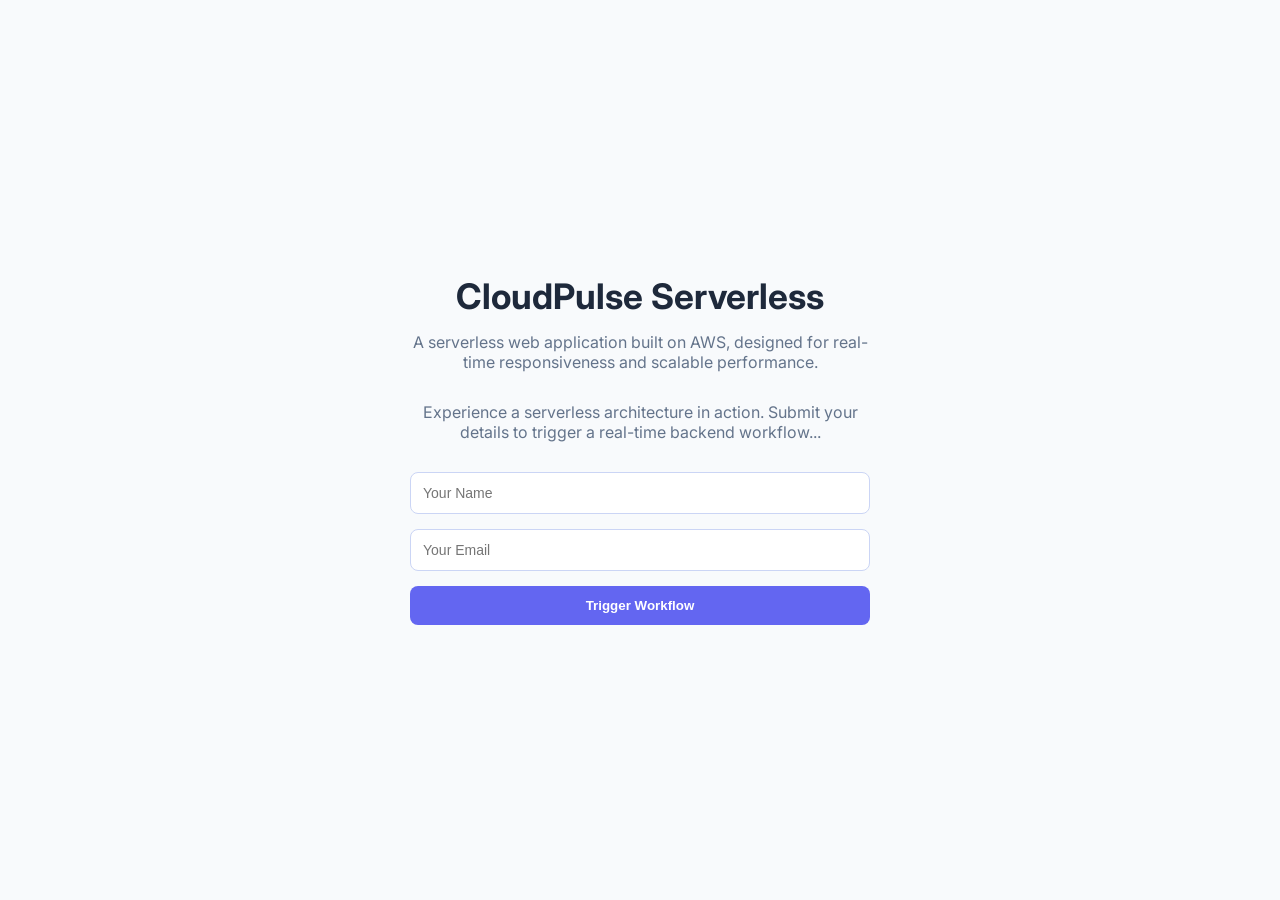
<file: index.html>
<!DOCTYPE html>
<html lang="en">
<head>
    <meta charset="UTF-8">
    <meta name="viewport" content="width=device-width, initial-scale=1.0">
    <title>CloudPulse Serverless</title>

    <link href="https://fonts.googleapis.com/css2?family=Inter:wght@300;400;600&display=swap" rel="stylesheet">
    <link rel="stylesheet" href="css/styles.css">
</head>

<body>

    <section class="hero">
        <div class="container">

            <h1>CloudPulse Serverless</h1>

            <p>
                A serverless web application built on AWS, designed for real-time responsiveness and scalable performance.
            </p>
            <p>
                Experience a serverless architecture in action. Submit your details to trigger a real-time backend workflow...
            </p>
            <form class="form">
                <input type="text" name="name" id="name" placeholder="Your Name" required>
                <input type="email" name="email" id="email" placeholder="Your Email" required>
                <button type="submit">Trigger Workflow</button>
            </form>

        </div>
    </section>

    <script src="js/script.js"></script>

</body>
</html>
</file>
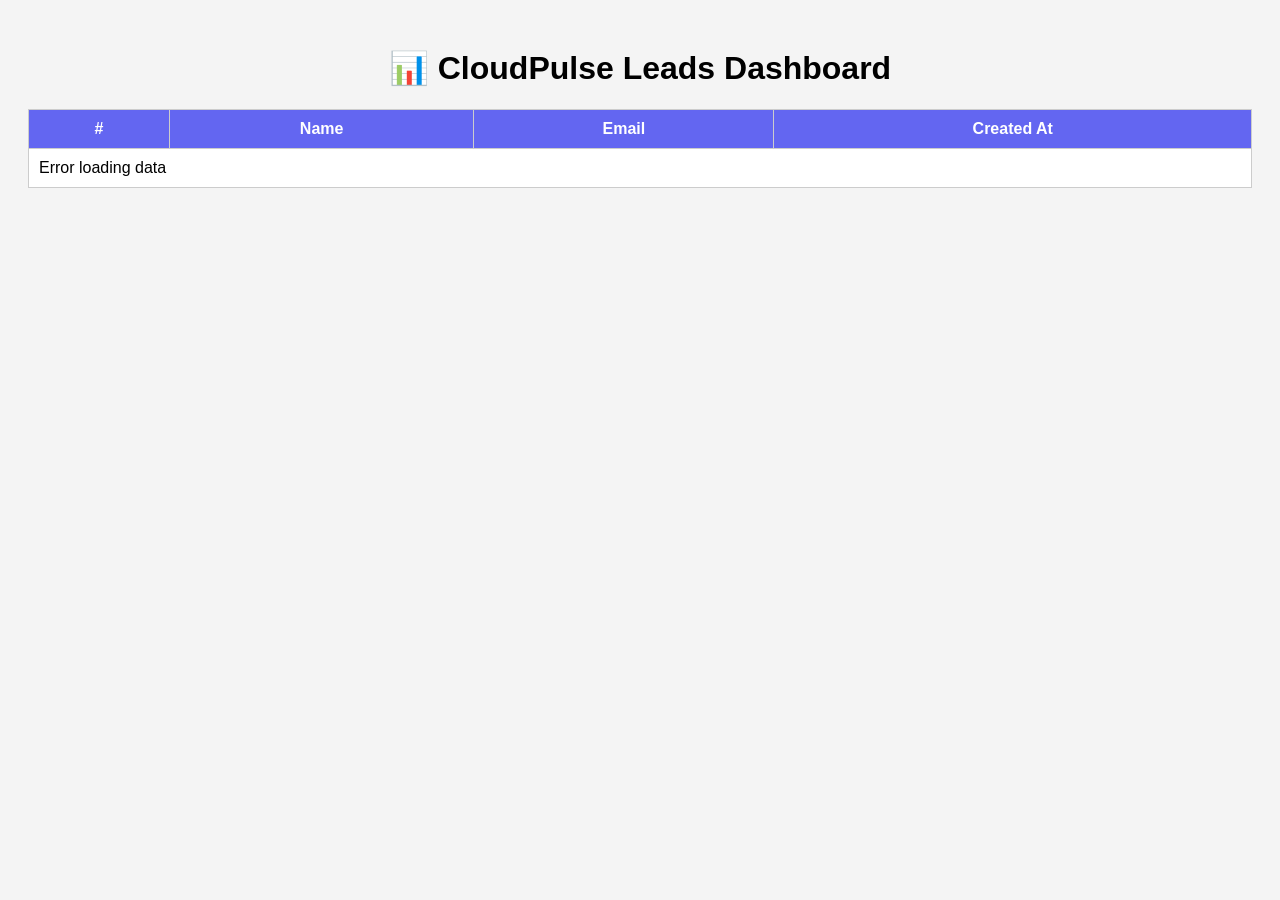
<file: leads.html>
<!DOCTYPE html>
<html lang="en">
<head>
<meta charset="UTF-8">
<title>CloudPulse Leads Dashboard</title>

<style>
body {
    font-family: Arial;
    background: #f4f4f4;
    padding: 20px;
}
h1 {
    text-align: center;
}
table {
    border-collapse: collapse;
    width: 100%;
    background: white;
}
th, td {
    border: 1px solid #ccc;
    padding: 10px;
}
th {
    background: #6366f1;
    color: white;
}
tr:hover {
    background: #f1f1f1;
}
</style>
</head>

<body>

<h1>📊 CloudPulse Leads Dashboard</h1>

<table id="leadsTable">
<thead>
<tr>
<th>#</th>
<th>Name</th>
<th>Email</th>
<th>Created At</th>
</tr>
</thead>
<tbody></tbody>
</table>

<script>
async function fetchLeads() {
    try {
        const response = await fetch('https://*****************-api.us-east-1.amazonaws.com/dev/leads');
        
        const result = await response.json();

        // 🔥 IMPORTANT FIX: parse the body string
        const data = JSON.parse(result.body);

        const tbody = document.querySelector("#leadsTable tbody");
        tbody.innerHTML = "";

        if (data.length === 0) {
            tbody.innerHTML = `<tr><td colspan="4">No leads found</td></tr>`;
            return;
        }

        data.forEach((lead, index) => {
            const row = document.createElement("tr");

            row.innerHTML = `
                <td>${index + 1}</td>
                <td>${lead.name || "-"}</td>
                <td>${lead.email || "-"}</td>
                <td>${lead.created_at || "-"}</td>
            `;

            tbody.appendChild(row);
        });

    } catch (error) {
        console.error("Error fetching leads:", error);

        document.querySelector("#leadsTable tbody").innerHTML =
            `<tr><td colspan="4">Error loading data</td></tr>`;
    }
}

fetchLeads();
</script>

</body>
</html>
</file>
<file: css/styles.css>
* {
    margin: 0;
    padding: 0;
    box-sizing: border-box;
}

body {
    font-family: 'Inter', sans-serif;
    background: #f8fafc;
    color: #1e293b;
}

.hero {
    height: 100vh;
    display: flex;
    align-items: center;
    justify-content: center;
}

.container {
    text-align: center;
    max-width: 500px;
    padding: 20px;
}

h1 {
    font-size: 2.2rem;
    margin-bottom: 15px;
}

p {
    font-size: 1rem;
    margin-bottom: 30px;
    color: #64748b;
}

.form {
    display: flex;
    flex-direction: column;
    gap: 15px;
}

input {
    padding: 12px;
    border: 1px solid #cbd5f5;
    border-radius: 8px;
    font-size: 14px;
}

input:focus {
    outline: none;
    border-color: #6366f1;
}

button {
    padding: 12px;
    background: #6366f1;
    color: white;
    border: none;
    border-radius: 8px;
    cursor: pointer;
    font-weight: 600;
}

button:hover {
    background: #4f46e5;
}
</file>
